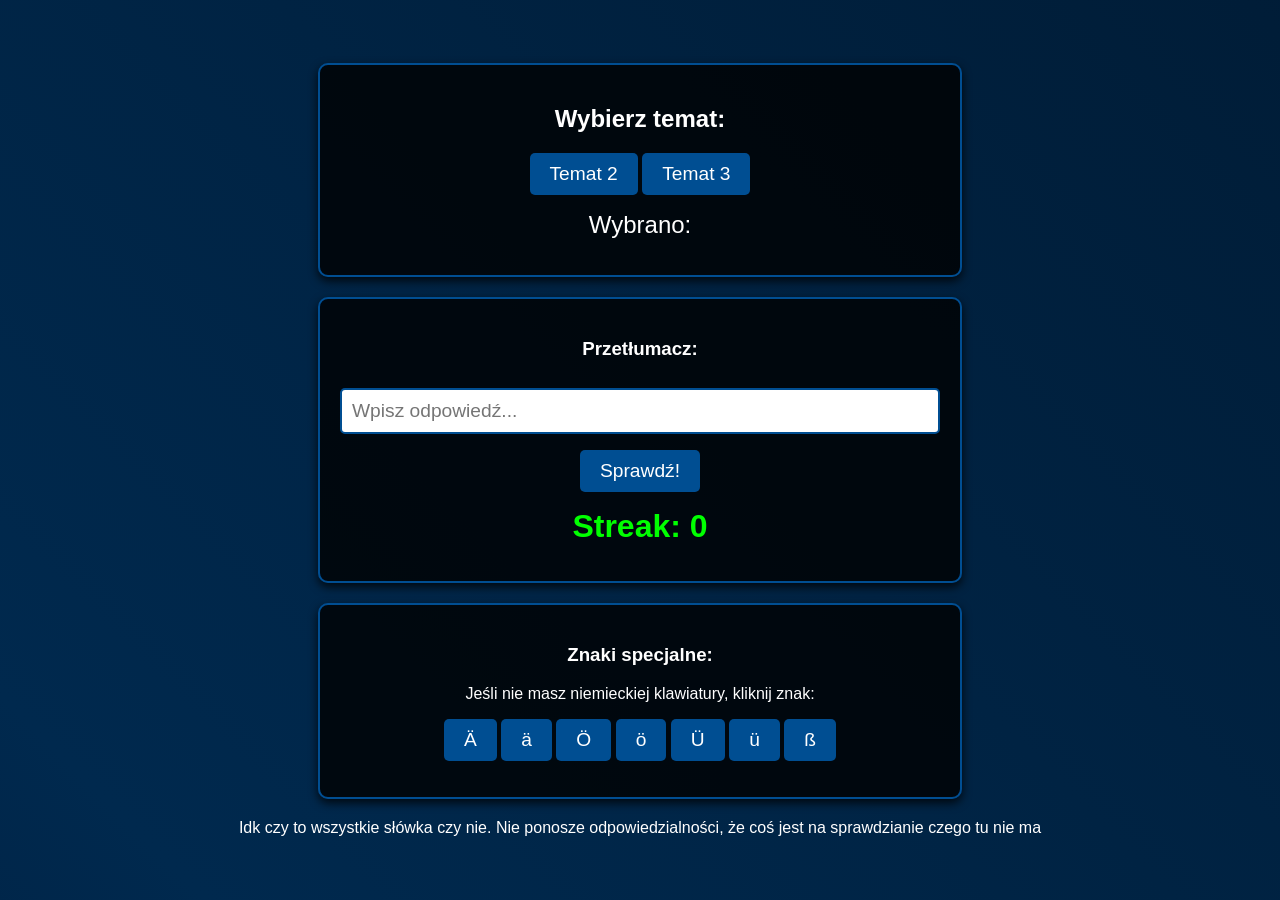
<file: index.html>
<!DOCTYPE html>
<html lang="pl">

<head>
    <meta charset="UTF-8">
    <meta name="viewport" content="width=device-width, initial-scale=1.0">
    <title>Trener słówek</title>
    <link rel="stylesheet" href="style.css" />
</head>

<body>
    <div>
        <h2>Wybierz temat:</h2>
        <p>
            <button onclick="temat1()">Temat 2</button>
            <button onclick="temat3()">Temat 3</button>
        </p>
<!--kinda sus ngl-->
        <p>
            <label id="wybrano">Wybrano: </label>
        </p>
    </div>

    <div>
        <h3>Przetłumacz:</h3>
        <p>
            <label id="wyrazeniePoPolsku"></label>
        </p>

        <p>
            <input type="text" id="odpowiedzPoNiemiecku" placeholder="Wpisz odpowiedź..." />
        </p>

        <p>
            <button onclick="sprawdz()">Sprawdź!</button>
        </p>

        <p>
            <label id="streak">Streak: 0</label>
        </p>

        <p>
            <label id="odpowiedz"></label>
        </p>
    </div>

    <div>
        <h3>Znaki specjalne:</h3>
        <p>Jeśli nie masz niemieckiej klawiatury, kliknij znak:</p>
        <p>
            <button onclick="wpisz('Ä')">Ä</button> 
            <button onclick="wpisz('ä')">ä</button>
            <button onclick="wpisz('Ö')">Ö</button> 
            <button onclick="wpisz('ö')">ö</button>
            <button onclick="wpisz('Ü')">Ü</button> 
            <button onclick="wpisz('ü')">ü</button>
            <button onclick="wpisz('ß')">ß</button>
        </p>
    </div>

    Idk czy to wszystkie słówka czy nie. Nie ponosze odpowiedzialności, że coś jest na sprawdzianie czego tu nie ma
    <script src="balls.js"></script>
</body>

</html>
</file>
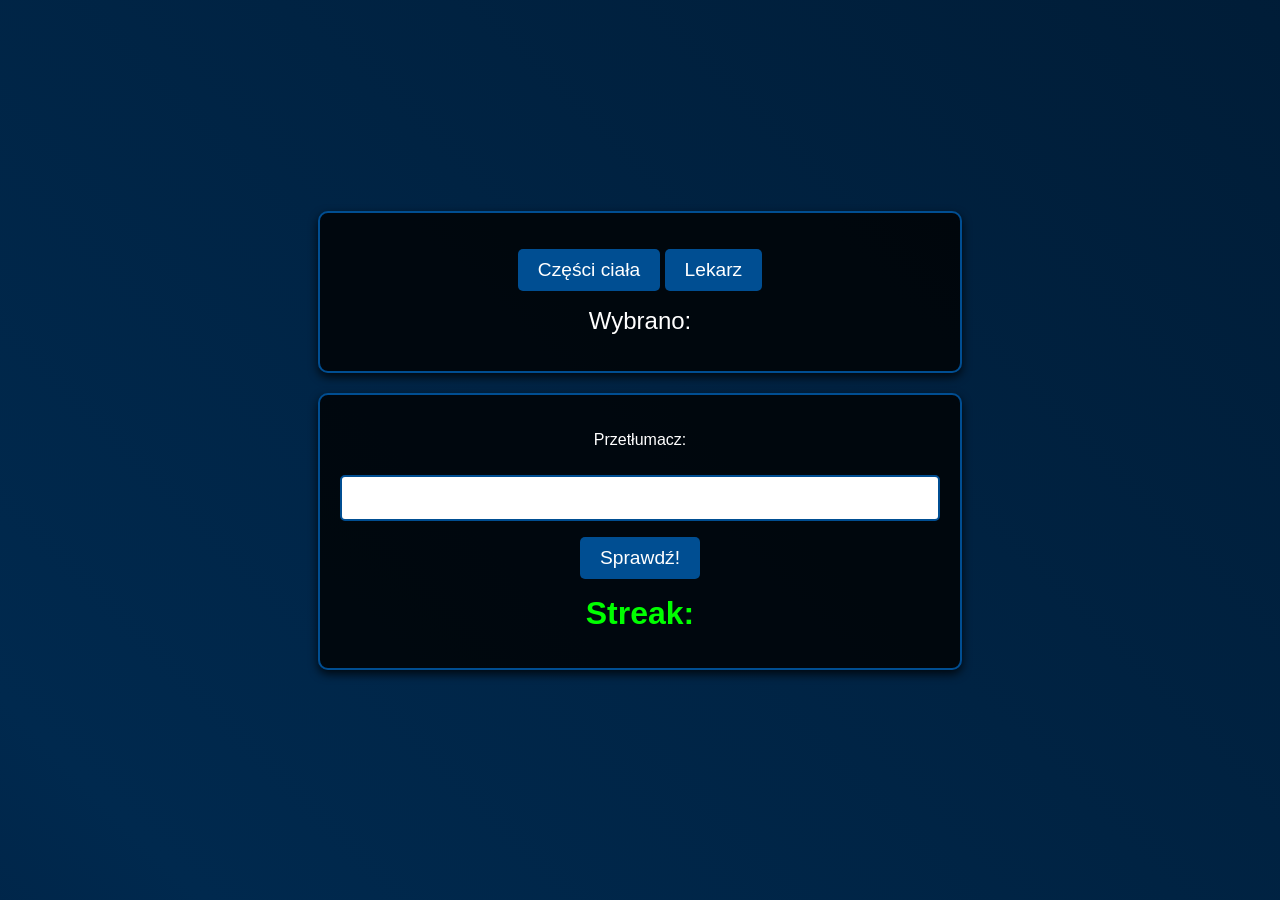
<file: xD.html>
<!DOCTYPE html>
<html lang="pl">

<head>
    <meta charset="UTF-8">
    <meta name="viewport" content="width=device-width, initial-scale=1.0">
    <title>Balls</title>
    <link rel="stylesheet" href="style.css" />
</head>

<body>
    <div>
        <p>
            <button onclick="cialo()">Części ciała</button> <button onclick="lekarz()">Lekarz</button>
        </p>

        <p>
            <label id="wybrano">Wybrano: </label>
        </p>
    </div>

    <div>
        <p>
            Przetłumacz: <label id="wyrazeniePoPolsku"></label>
        </p>

        <p>
            <input type="text" id="odpowiedzPoNiemiecku" />
        </p>

        <p>
            <button onclick="sprawdz()">Sprawdź!</button>
        </p>

        <p>
            <label id="streak">Streak: </label>
        </p>

        <p>
            <label id="odpowiedz"></label>
        </p>
    </div>

    <script src="balls.js">

    </script>
</body>

</html>
</file>
<file: style.css>
body {
    margin: 0;
    height: 100vh;
    display: flex;
    flex-direction: column;
    justify-content: center;
    align-items: center;
    font-family: Arial, sans-serif;
    background: linear-gradient(45deg, #000219, #00294e, #00172d, #000219);
    background-size: 400% 400%;
    animation: gradientAnimation 30s ease infinite;
    color: white;
}

@keyframes gradientAnimation {
    0% {
        background-position: 0% 50%;
    }

    50% {
        background-position: 100% 50%;
    }

    100% {
        background-position: 0% 50%;
    }
}

div {
    background: rgba(0, 0, 0, 0.8);
    border: 2px solid #004e92;
    border-radius: 10px;
    padding: 20px;
    text-align: center;
    box-shadow: 0 4px 10px rgba(0, 0, 0, 0.8);
    max-width: 600px;
    width: 90%;
    margin-bottom: 20px;
}

button {
    background-color: #004e92;
    color: white;
    border: none;
    border-radius: 5px;
    padding: 10px 20px;
    font-size: 1.2em;
    cursor: pointer;
    transition: transform 0.2s, background-color 0.2s;
}

button:hover {
    background-color: #006bb3;
    transform: scale(1.1);
}

button:active {
    background-color: #003f5c;
}

input[type="text"] {
    padding: 10px;
    border: 2px solid #004e92;
    border-radius: 5px;
    font-size: 1.2em;
    width: calc(100% - 24px);
    margin-top: 10px;
}

label {
    font-size: 1.5em;
    display: block;
    margin-top: 10px;
}

#streak {
    font-size: 2em;
    font-weight: bold;
    color: #00ff00;
}

#odpowiedz {
    font-size: 1.3em;
    color: #ff0000;
}

#wyrazeniePoPolsku {
    font-weight: bold;
    font-size: 1.8em;
    color: #00d4ff;
}
</file>
